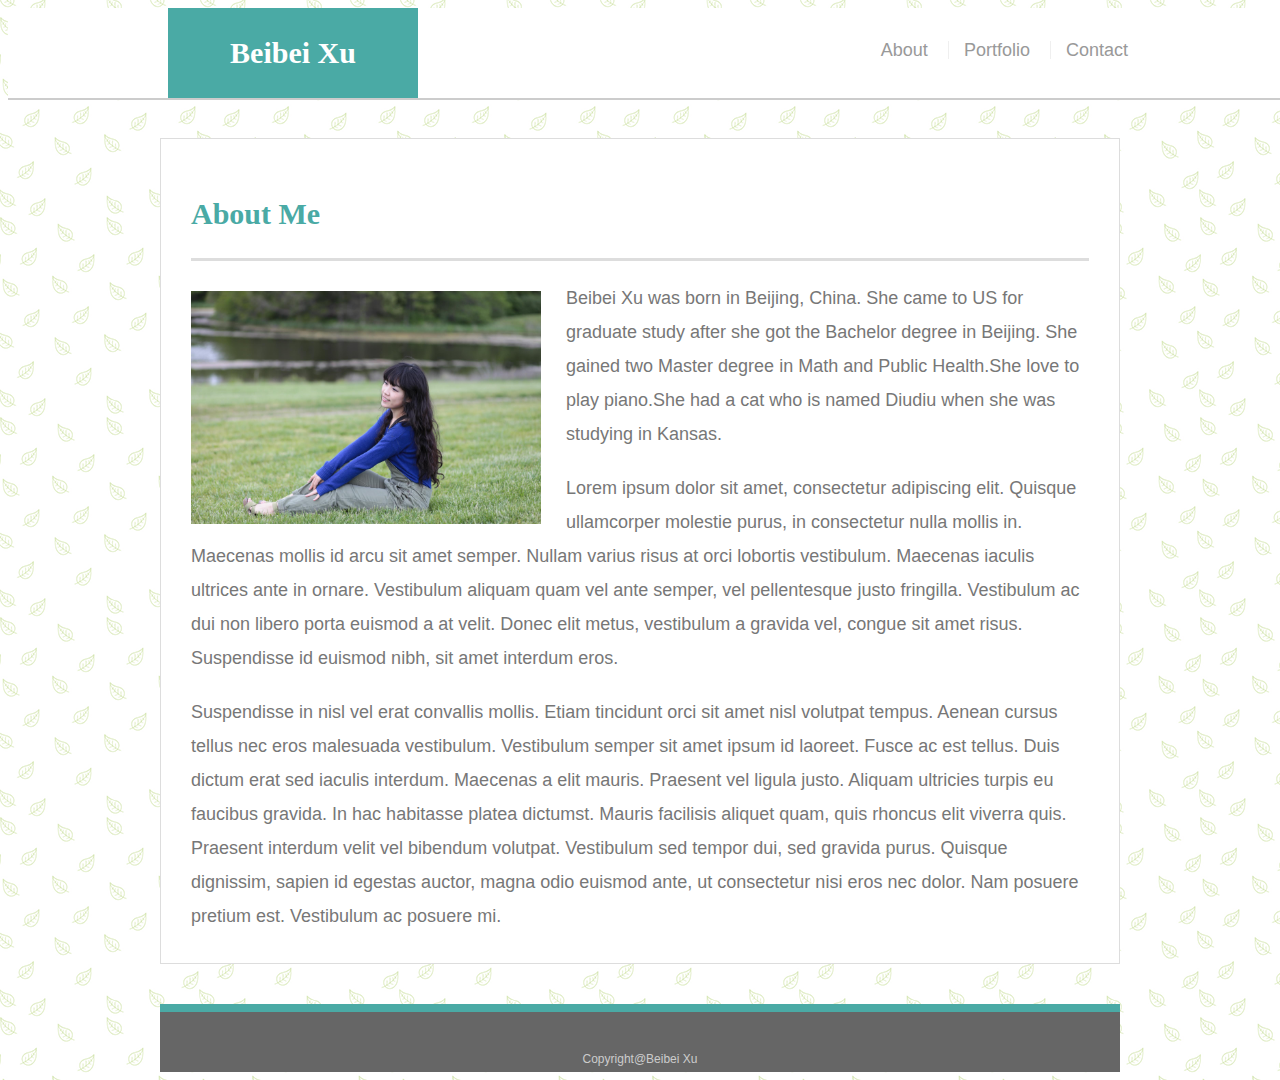
<file: index.html>
<!-- About -->
<!DOCTYPE html>
<html lang="en-us">
    <head>
        <meta charset="UTF-8">
        <title>
            About Beibei Xu
        </title>
        <link rel="stylesheet" type="text/css" href="assets/css/style.css">
    </head>

    <body>
        <!-- Header -->
        <header id="masthead">
            <div class="container">
                <a id="nav-name">Beibei Xu</a>       
                <nav>
                    <a href="index.html">About</a>
                    <a href="portfolio.html">Portfolio</a>
                    <a href="contact.html">Contact</a>
                </nav>
            </div>
        </header>
    

        <div id="main-container" class="container">
            <section class="aboutme">
                <h1>About Me</h1>

            <!-- Image -->
            <img class="me1" src="assets/images/me1.jpg" alt="Beibei Xu" height=325 width=450>

             <!-- Introduction -->
                <p>Beibei Xu was born in Beijing, China. She came to US for graduate study after she got the Bachelor degree in Beijing. She gained two Master degree in Math and Public Health.She love to play piano.She had a cat who is named Diudiu when she was studying in Kansas. 
                </p>
            
                <p>Lorem ipsum dolor sit amet, consectetur adipiscing elit. Quisque ullamcorper molestie purus, in consectetur nulla mollis in. Maecenas mollis id arcu sit amet semper. Nullam varius risus at orci lobortis vestibulum. Maecenas iaculis ultrices ante in ornare. Vestibulum aliquam quam vel ante semper, vel pellentesque justo fringilla. Vestibulum ac dui non libero porta euismod a at velit. Donec elit metus, vestibulum a gravida vel, congue sit amet risus. Suspendisse id euismod nibh, sit amet interdum eros.
                </p>
            
                <p>Suspendisse in nisl vel erat convallis mollis. Etiam tincidunt orci sit amet nisl volutpat tempus. Aenean cursus tellus nec eros malesuada vestibulum. Vestibulum semper sit amet ipsum id laoreet. Fusce ac est tellus. Duis dictum erat sed iaculis interdum. Maecenas a elit mauris. Praesent vel ligula justo. Aliquam ultricies turpis eu faucibus gravida. In hac habitasse platea dictumst. Mauris facilisis aliquet quam, quis rhoncus elit viverra quis. Praesent interdum velit vel bibendum volutpat. Vestibulum sed tempor dui, sed gravida purus. Quisque dignissim, sapien id egestas auctor, magna odio euismod ante, ut consectetur nisi eros nec dolor. Nam posuere pretium est. Vestibulum ac posuere mi.
    
                </p>
            </section>

        <!-- Copyright -->
        <footer class="container">
            Copyright@Beibei Xu
        </footer>

    </body>
</html>
</file>
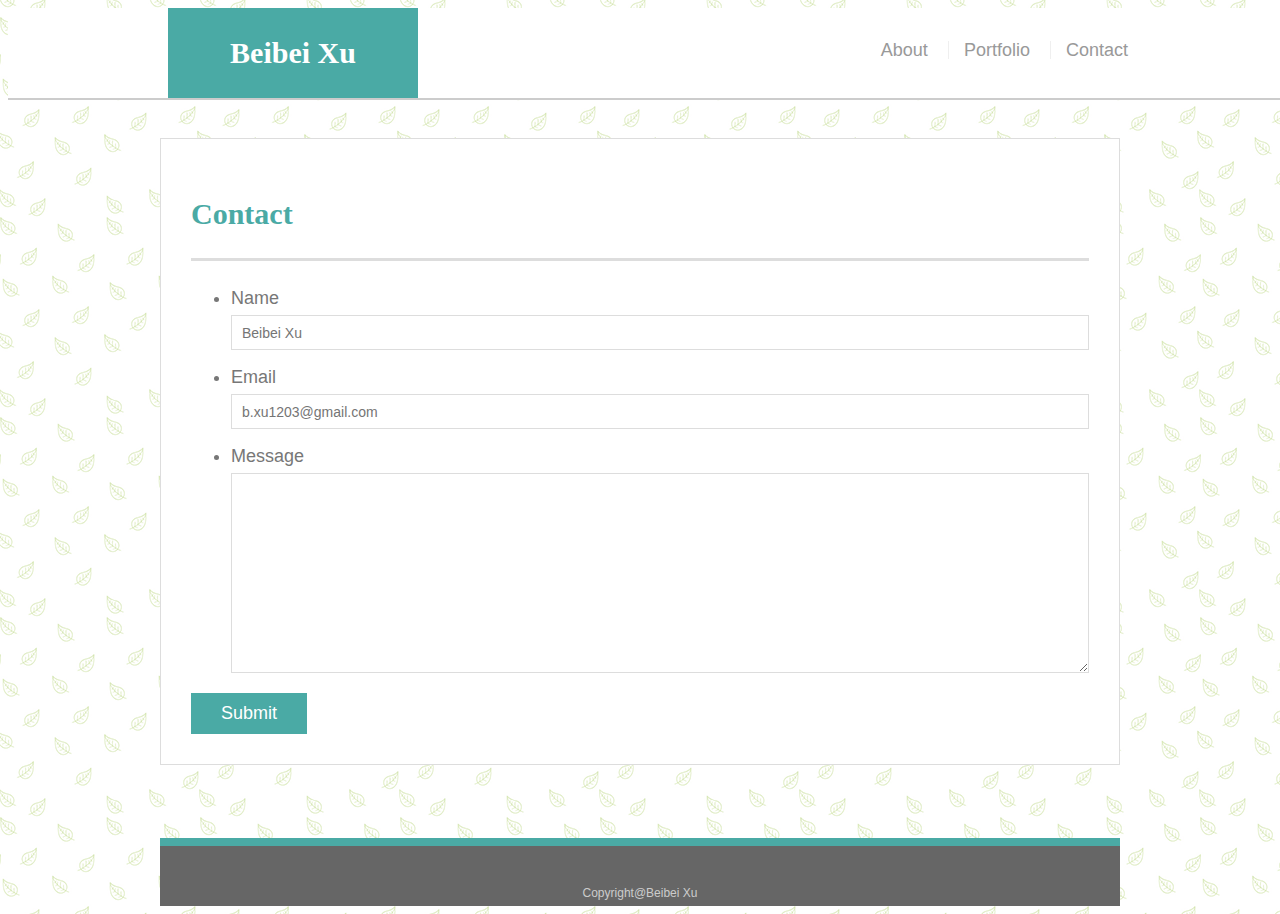
<file: contact.html>
<!-- About -->
<!DOCTYPE html>
<html lang="en-us">
    <head>
        <meta charset="UTF-8">
        <title>
            Contact Beibei Xu
        </title>
        <link rel="stylesheet" type="text/css" href="assets/css/style.css">
    </head>

    <!-- Header -->       
    <body>
        <header id="masthead">
            <div class="container">
                <a id="nav-name">Beibei Xu</a>       
                <nav>
                    <a href="index.html">About</a>
                    <a href="portfolio.html">Portfolio</a>
                    <a href="contact.html">Contact</a>
                </nav>
            </div>
        </header>

        <!-- Contact -->
        <div id="main-container" class="container">
            <section class="aboutme">
                <h1>Contact</h1>

                <form id="contact-form">
                        <ul>
                          <li>
                            <label for="name">Name</label>
                            <input type="text" id="name" name="name" placeholder="Beibei Xu" required="required">
                          </li>
                          <li>
                            <label for="email">Email</label>
                            <input type="email" id="email" name="email" placeholder="b.xu1203@gmail.com" required="required">
                          </li>
                          <li>
                            <label for="message">Message</label>
                            <textarea id="message" name="message" required="required"></textarea>
                          </li>
                        </ul>
                        <input type="submit">
                      </form>
                
                    </section>
                
                  </div>
                <!-- Footer -->
                  <footer class="container">
                        Copyright@Beibei Xu
                  </footer>
    </body>
                
    </html>
</file>
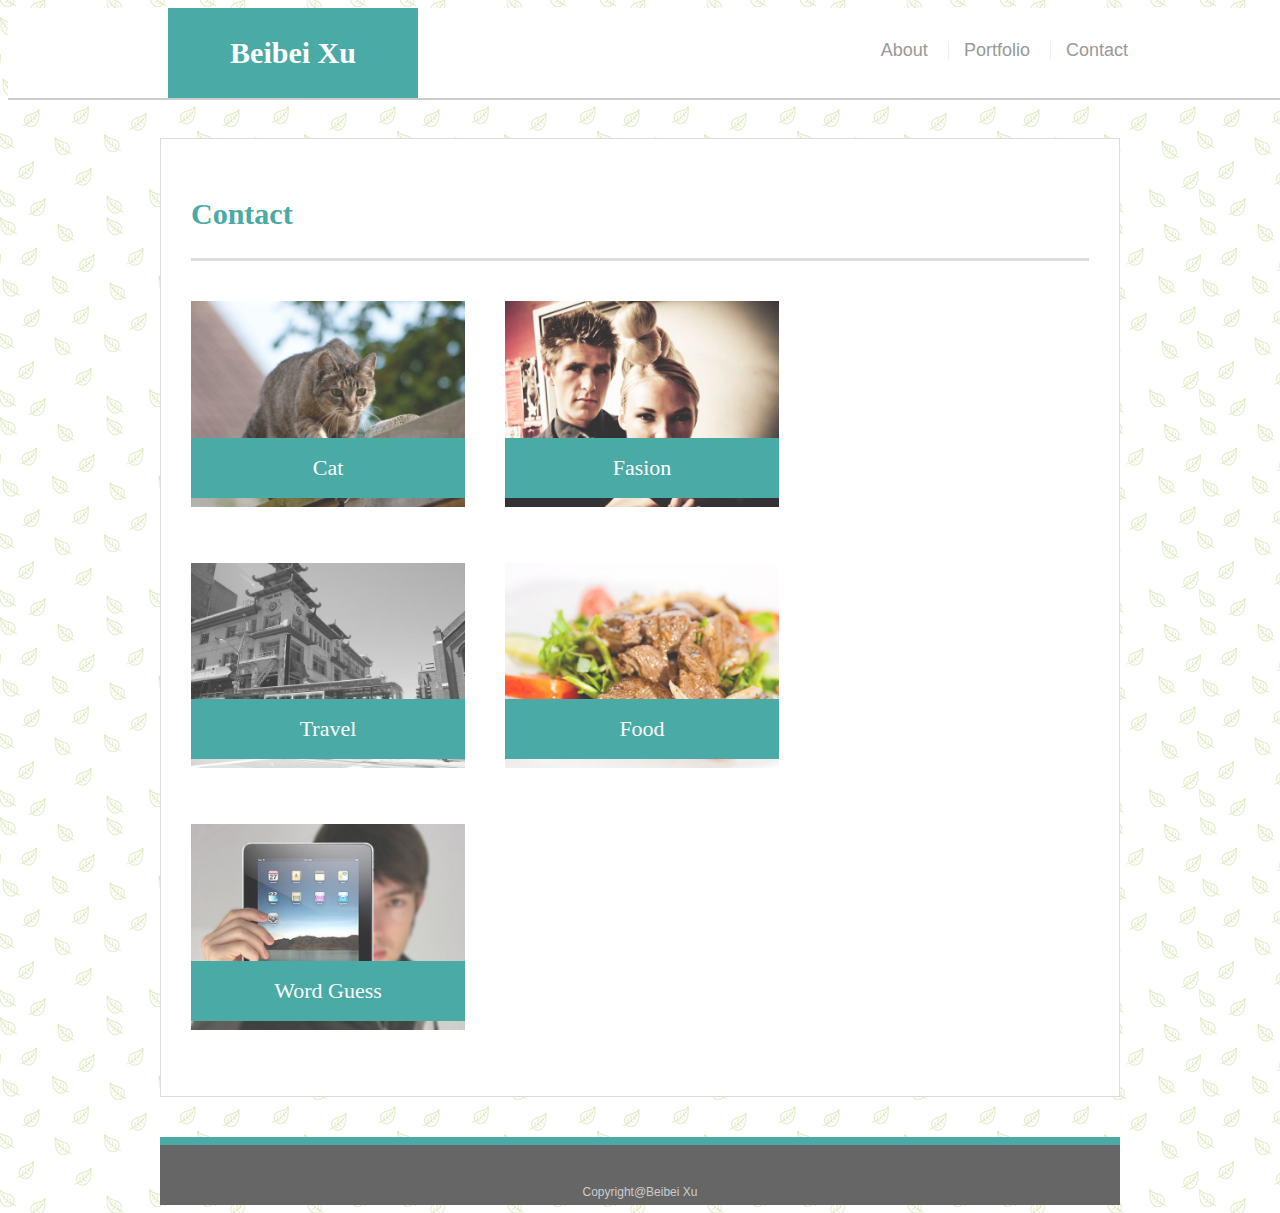
<file: portfolio.html>
<!-- About -->
<!DOCTYPE html>
<html lang="en-us">
    <head>
        <meta charset="UTF-8">
        <title>
            Portfolio Beibei Xu
        </title>
        <link rel="stylesheet" type="text/css" href="assets/css/style.css">
    </head>

    <!-- Header -->       
    <body>
        <header id="masthead">
            <div class="container">
                <a id="nav-name">Beibei Xu</a>       
                <nav>
                    <a href="index.html">About</a>
                    <a href="portfolio.html">Portfolio</a>
                    <a href="contact.html">Contact</a>
                </nav>
            </div>
        </header>
        
    <!-- Portfolio -->
    <div id="main-container" class="container">
        <section class="aboutme">
            <h1>Contact</h1>
            
            <div class="work">
                <img src="assets/images/cat.jpg" alt="Cat">
            
                <h3>Cat</h3>
            </div>

            <div class="work">
                <img src="assets/images/fashion.jpg" alt="Fashion">
            
                <h3>Fasion</h3>
            </div>

            <div class="work">
                <img src="assets/images/travel.jpg" alt="Travel">
            
                <h3>Travel</h3>
            </div>

            <div class="work">
                <img src="assets/images/food.jpg" alt="Food">
            
                <h3>Food</h3>
            </div>

            <div class="work">
                <img src="assets/images/hangman.jpg" alt="Word Guess">
            
                <h3>Word Guess</h3>
            </div>
            
        </section>
            
    </div>

    <!-- Footer -->
    <footer class="container">
        Copyright@Beibei Xu
    </footer>
    </body>
                    
    </html>
</file>
<file: assets/css/style.css>
body {
    font-family: Arial, "Helvetica Neue", Helvetica, sans-serif;
    font-size: 18px;
    line-height: 34px;
    color: #777777;
    background: url("../images/leaves.png");
  }
  
  * {
    box-sizing: border-box;
  }
  
  /* general */
  
  .container {
    width: 100%;
    max-width: 960px;
    margin: 0 auto;
    clear: both;
  }
  
  h1, h2, h3, p {
    margin-bottom: 20px;
  }
  
  p:last-child {
    margin-bottom: 0;
  }
  
  h1, h2, h3 {
    font-family: Georgia, Times, "Times New Roman", serif;
    font-weight: 700;
    color: #4aaaa5;
  }
  
  h1 {
    padding-bottom: 20px;
    font-size: 30px;
    line-height: 49px;
    border-bottom: 3px solid #dddddd;
  }
  
  h2, h3 {
    font-size: 22px;
  }
  
  /* header */
  
  #masthead {
    position: fixed;
    z-index: 99;
    width: 100%;
    margin: 0 0 30px;
    overflow: auto;
    color: #ffffff;
    background: #ffffff;
    border-bottom: 2px solid #cccccc;
  }
  
  #nav-name {
    float: left;
    width: 250px;
    height: 90px;
    font-family: Georgia, Times, "Times New Roman", serif;
    font-size: 30px;
    font-weight: 700;
    line-height: 90px;
    color: #ffffff;
    text-align: center;
    text-decoration: none;
    background: #4aaaa5;
  }
  
  nav {
    float: right;
    margin-top: 25px;
  }
  
  nav a {
    display: inline-block;
    padding-left: 15px;
    margin-left: 15px;
    line-height: 18px;
    color: #999;
    text-decoration: none;
    border-left: 1px solid #efefef;
  }
  
  nav a:first-child {
    border-left: 0 none;
  }
  
  /* footer */
  
  footer {
    padding: 30px 0;
    clear: both;
    font-size: 12px;
    color: #ffffff;
    color: #cccccc;
    text-align: center;
    background: #666666;
    border-top: 8px solid #4aaaa5;
    height: 50px;
  }
  
  h2, h3 {
    padding-bottom: 20px;
    margin-bottom: 15px;
    line-height: 22px;
    border-bottom: 2px solid #eeeeee;
  }
  
  /* main */
  
  #main-container {
    padding-top: 130px;
    min-height: calc(100vh - 70px);
  }
  
  .aboutme {
    float: left;
    width: 100%;
    max-width: 960px;
    padding: 30px;
    margin: 0 0 40px;
    background: #ffffff;
    border: 1px solid #dddddd;
  }
  
  /* portfolio page */
  
  .work {
    position: relative;
    float: left;
    width: 274px;
    margin: 20px 0 25px;
    overflow: auto;
  }
  
  .work:nth-child(even) {
    margin-right: 40px;
  }
  
  .work img {
    width: 100%;
    border: 0 none;
    opacity: 0.8;
  }
  
  .work h3 {
    position: absolute;
    bottom: 20px;
    width: 100%;
    padding: 15px;
    margin-bottom: 0;
    font-weight: 300;
    line-height: 30px;
    color: #ffffff;
    text-align: center;
    background: #4aaaa5;
    border-bottom: 0;
  }
  
  .me1 {
    float: left;
    width: 350px;
    height: auto;
    margin-top: 10px;
    margin-right: 25px;
  }
  
  /* contact page */
  
  #contact-form ul {
    margin-bottom: 20px;
  }
  
  #contact-form li {
    margin-bottom: 10px;
  }
  
  label,
  input[type=text],
  input[type=email],
  textarea {
    display: block;
    width: 100%;
  }
  
  input[type=text],
  input[type=email],
  textarea {
    height: 35px;
    padding: 0 10px;
    font-size: 14px;
    border: 1px solid #dddddd;
  }
  
  textarea {
    height: 200px;
  }
  
  input[type=submit] {
    padding: 10px 30px;
    font-size: 18px;
    color: #ffffff;
    cursor: pointer;
    background: #4aaaa5;
    border: 0 none;
  }
</file>
